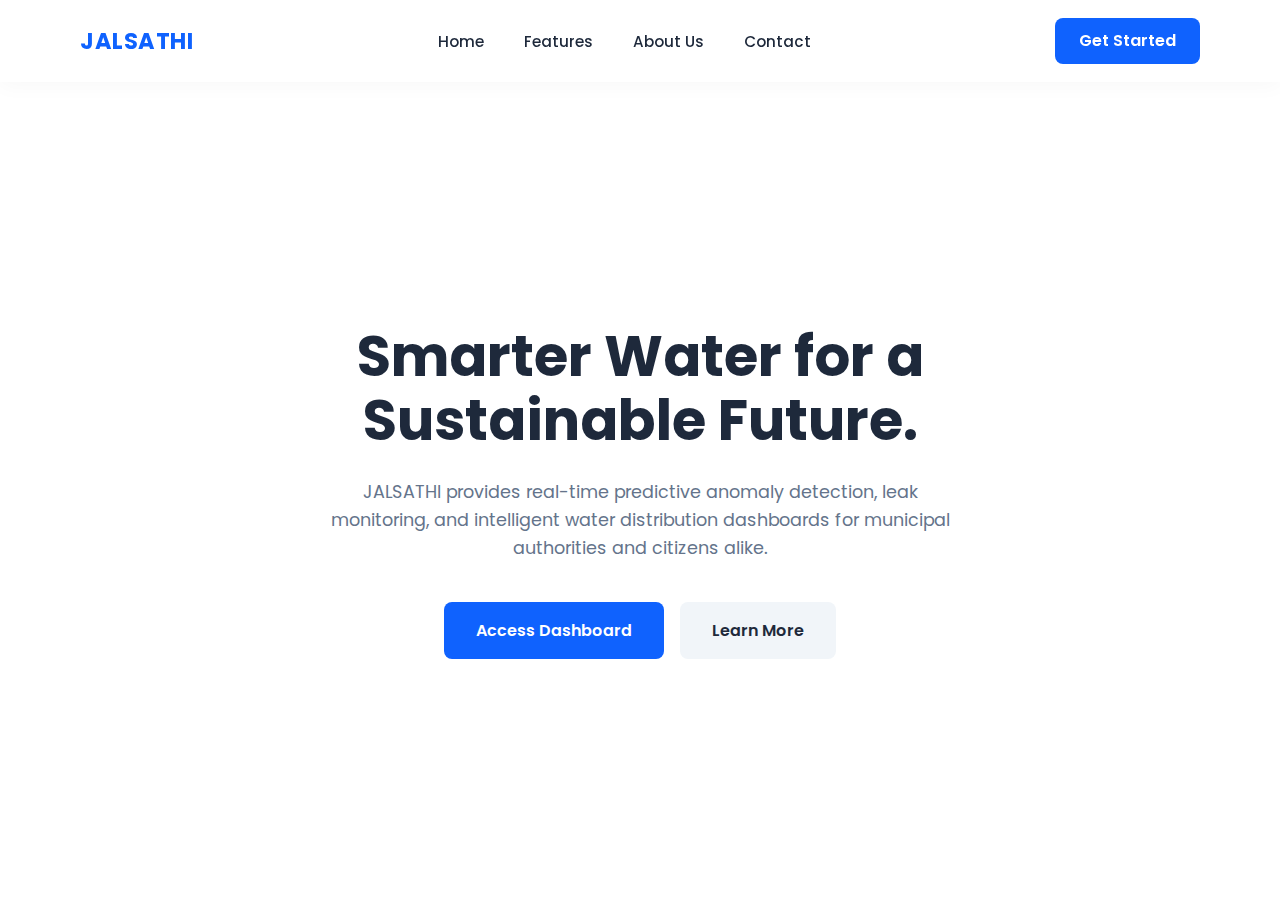
<file: static/index.html>
<!DOCTYPE html>
<html lang="en">

<head>
    <meta charset="UTF-8">
    <meta name="viewport" content="width=device-width, initial-scale=1.0">
    <title>JALSATHI | Smart Water Management</title>
    <link href="https://fonts.googleapis.com/css2?family=Poppins:wght@300;400;500;600;700;800&display=swap"
        rel="stylesheet">
    <link rel="stylesheet" href="landing.css">
</head>

<body>
    <header class="navbar">
        <div class="logo">

            <span>JALSATHI</span>
        </div>
        <nav class="nav-links">
            <a href="#">Home</a>
            <a href="#">Features</a>
            <a href="#">About Us</a>
            <a href="#">Contact</a>
        </nav>
        <div class="nav-actions">
            <a href="/login" class="btn-get-started">Get Started</a>
        </div>
    </header>

    <main class="hero">
        <div class="hero-content">
            <h1>Smarter Water for a Sustainable Future.</h1>
            <p>JALSATHI provides real-time predictive anomaly detection, leak monitoring, and intelligent water
                distribution dashboards for municipal authorities and citizens alike.</p>
            <div class="hero-buttons">
                <a href="/login" class="btn-primary">Access Dashboard</a>
                <a href="#learn-more" class="btn-secondary">Learn More</a>
            </div>
        </div>

    </main>
</body>

</html>
</file>
<file: static/landing.css>
:root {
    --bg-main: #ffffff;
    --primary: #0f62fe;
    --text-main: #1e293b;
    --text-light: #64748b;
    --primary-hover: #004de6;
}

* {
    margin: 0;
    padding: 0;
    box-sizing: border-box;
    font-family: 'Poppins', sans-serif;
}

body {
    background-color: var(--bg-main);
    color: var(--text-main);
    overflow-x: hidden;
}

/* Navbar */
.navbar {
    display: flex;
    justify-content: space-between;
    align-items: center;
    padding: 1.5rem 5rem;
    background: #ffffff;
    box-shadow: 0 4px 20px rgba(0, 0, 0, 0.03);
    position: sticky;
    top: 0;
    z-index: 100;
}

.logo {
    display: flex;
    align-items: center;
    gap: 0.8rem;
    color: var(--primary);
    font-size: 1.4rem;
    font-weight: 700;
    letter-spacing: 0.5px;
}



.nav-links {
    display: flex;
    gap: 2.5rem;
}

.nav-links a {
    text-decoration: none;
    color: var(--text-main);
    font-weight: 500;
    font-size: 0.95rem;
    transition: color 0.2s;
}

.nav-links a:hover {
    color: var(--primary);
}

.btn-get-started {
    background: var(--primary);
    color: white;
    padding: 0.7rem 1.5rem;
    border-radius: 8px;
    text-decoration: none;
    font-weight: 600;
    transition: background 0.3s;
}

.btn-get-started:hover {
    background: var(--primary-hover);
}

/* Hero Section */
.hero {
    display: flex;
    flex-direction: column;
    align-items: center;
    justify-content: center;
    padding: 5rem 2rem;
    min-height: calc(100vh - 80px);
    text-align: center;
}

.hero-content {
    max-width: 800px;
    margin: 0 auto;
}

.hero-content h1 {
    font-size: 3.5rem;
    line-height: 1.15;
    margin-bottom: 1.5rem;
    color: var(--text-main);
    font-weight: 700;
}

.hero-content p {
    font-size: 1.1rem;
    color: var(--text-light);
    margin: 0 auto 2.5rem auto;
    line-height: 1.6;
    max-width: 650px;
}

.hero-buttons {
    display: flex;
    gap: 1rem;
    justify-content: center;
}

.hero-buttons a {
    text-decoration: none;
    padding: 1rem 2rem;
    border-radius: 8px;
    font-weight: 600;
    font-size: 1rem;
    transition: all 0.2s;
}

.btn-primary {
    background: var(--primary);
    color: white;
}

.btn-primary:hover {
    background: var(--primary-hover);
    transform: translateY(-2px);
}

.btn-secondary {
    background: #f1f5f9;
    color: var(--text-main);
}

.btn-secondary:hover {
    background: #e2e8f0;
}



@media (max-width: 1024px) {
    .hero {
        flex-direction: column;
        text-align: center;
        padding: 3rem 2rem;
    }

    .hero-content {
        padding-right: 0;
        margin-bottom: 3rem;
    }

    .hero-buttons {
        justify-content: center;
    }

    .navbar {
        padding: 1.5rem 2rem;
    }

    .nav-links {
        display: none;
    }
}
</file>
